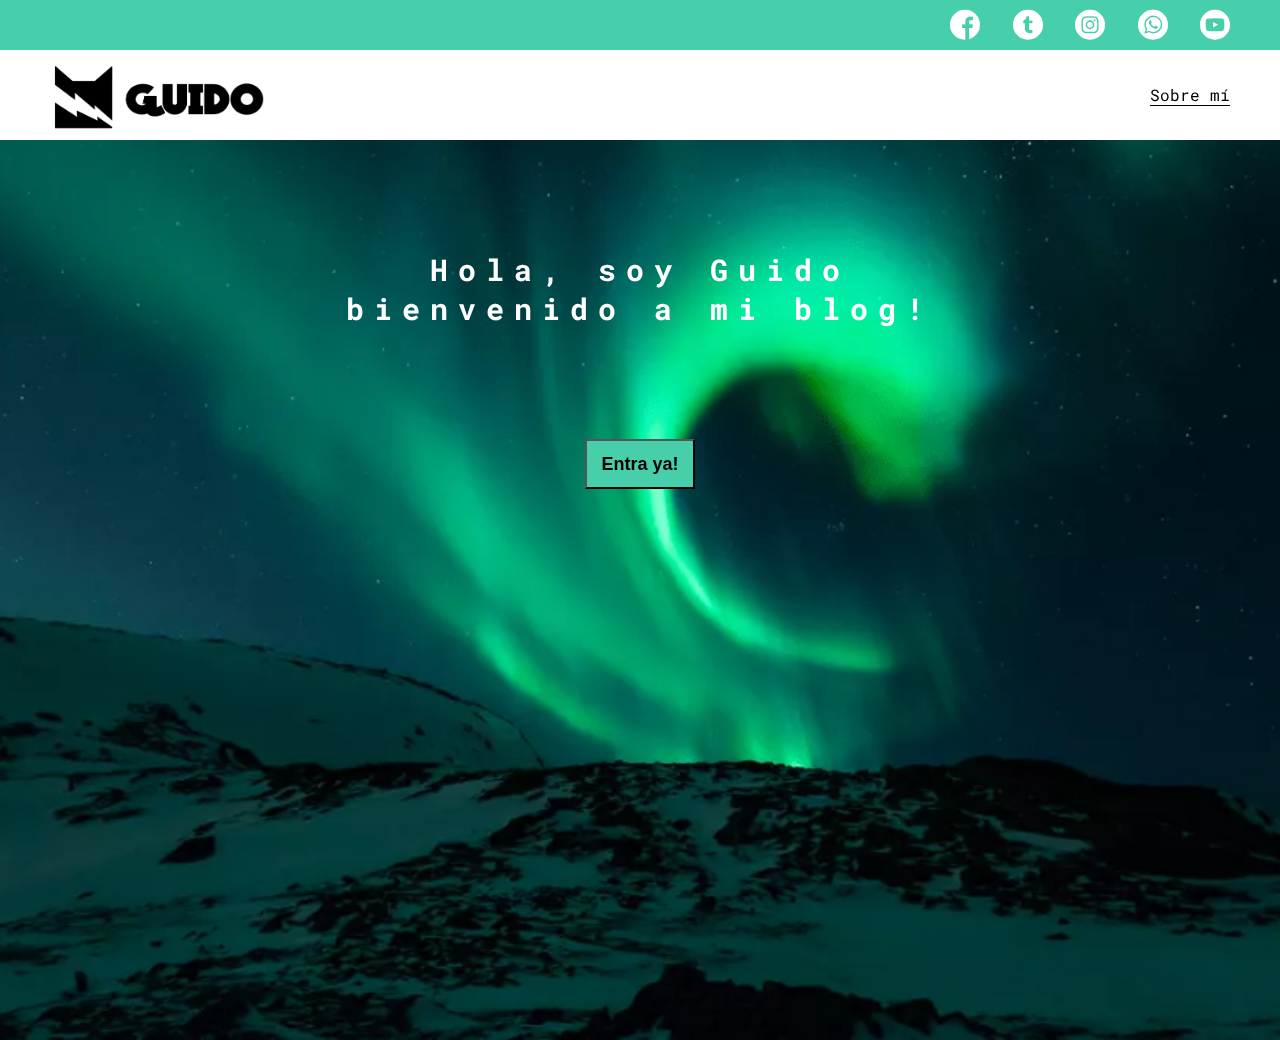
<file: index.html>
<!DOCTYPE html>
<html lang="es">
<head>
  <meta charset="UTF-8">
  <meta name="viewport" content="width=device-width, initial-scale=1.0">
  <title>Mi Blog</title>
  <link rel="stylesheet" href="css/main.css">
  <link rel="stylesheet" href="assets/font/flaticon.css">
  <link rel="stylesheet" href="css/media-queries.css">
</head>
<body class="home-body">
  <header>
    <section class="header-icons-container">
      <div class="icons">
        <a href="https://www.facebook.com/guido.choque1"><span class="flaticon-001-facebook"></span></a>
        <a href="https://twitter.com/GuidoChoque16"><span class="flaticon-002-twitter"></span></a>
        <a href="https://www.instagram.com/guido.choque1/"><span class="flaticon-011-instagram"></span></a>
        <a href="https://api.whatsapp.com/send?phone=51933866318&text=hola,%20¿qué%20tal%20estás?"><span class="flaticon-003-whatsapp"></span></a>
        <a href=""><span class="flaticon-008-youtube"></span></a>
      </div>
    </section>
    <nav>
      <section class="nav-logo-container">
        <a href="index.html">
          <img src="assets/img/Logo-negro.png" alt="Logo de mi blog">
        </a>
      </section>
      <section class="profile-link">
        <a href="perfil.html">Sobre mí</a>
      </section>
    </nav>
  </header>
<!--   <main>
    <section class="main-title">
      <h1>Conoce las novedades y<br>noticias del mundo Tech</h1>
    </section>
    <section class="main-button">
      <a href="/">Entra ya!</a>
    </section>
  </main> -->
  <main class="home-main">
    <section>
      <p class="home-main-text">Hola, soy Guido<br>bienvenido a mi blog!</p>
      <button class="home-main-button">
        <a href="blogs.html">Entra ya!</a>
      </button>
    </section>
  </main>
</body>
</html>
</file>
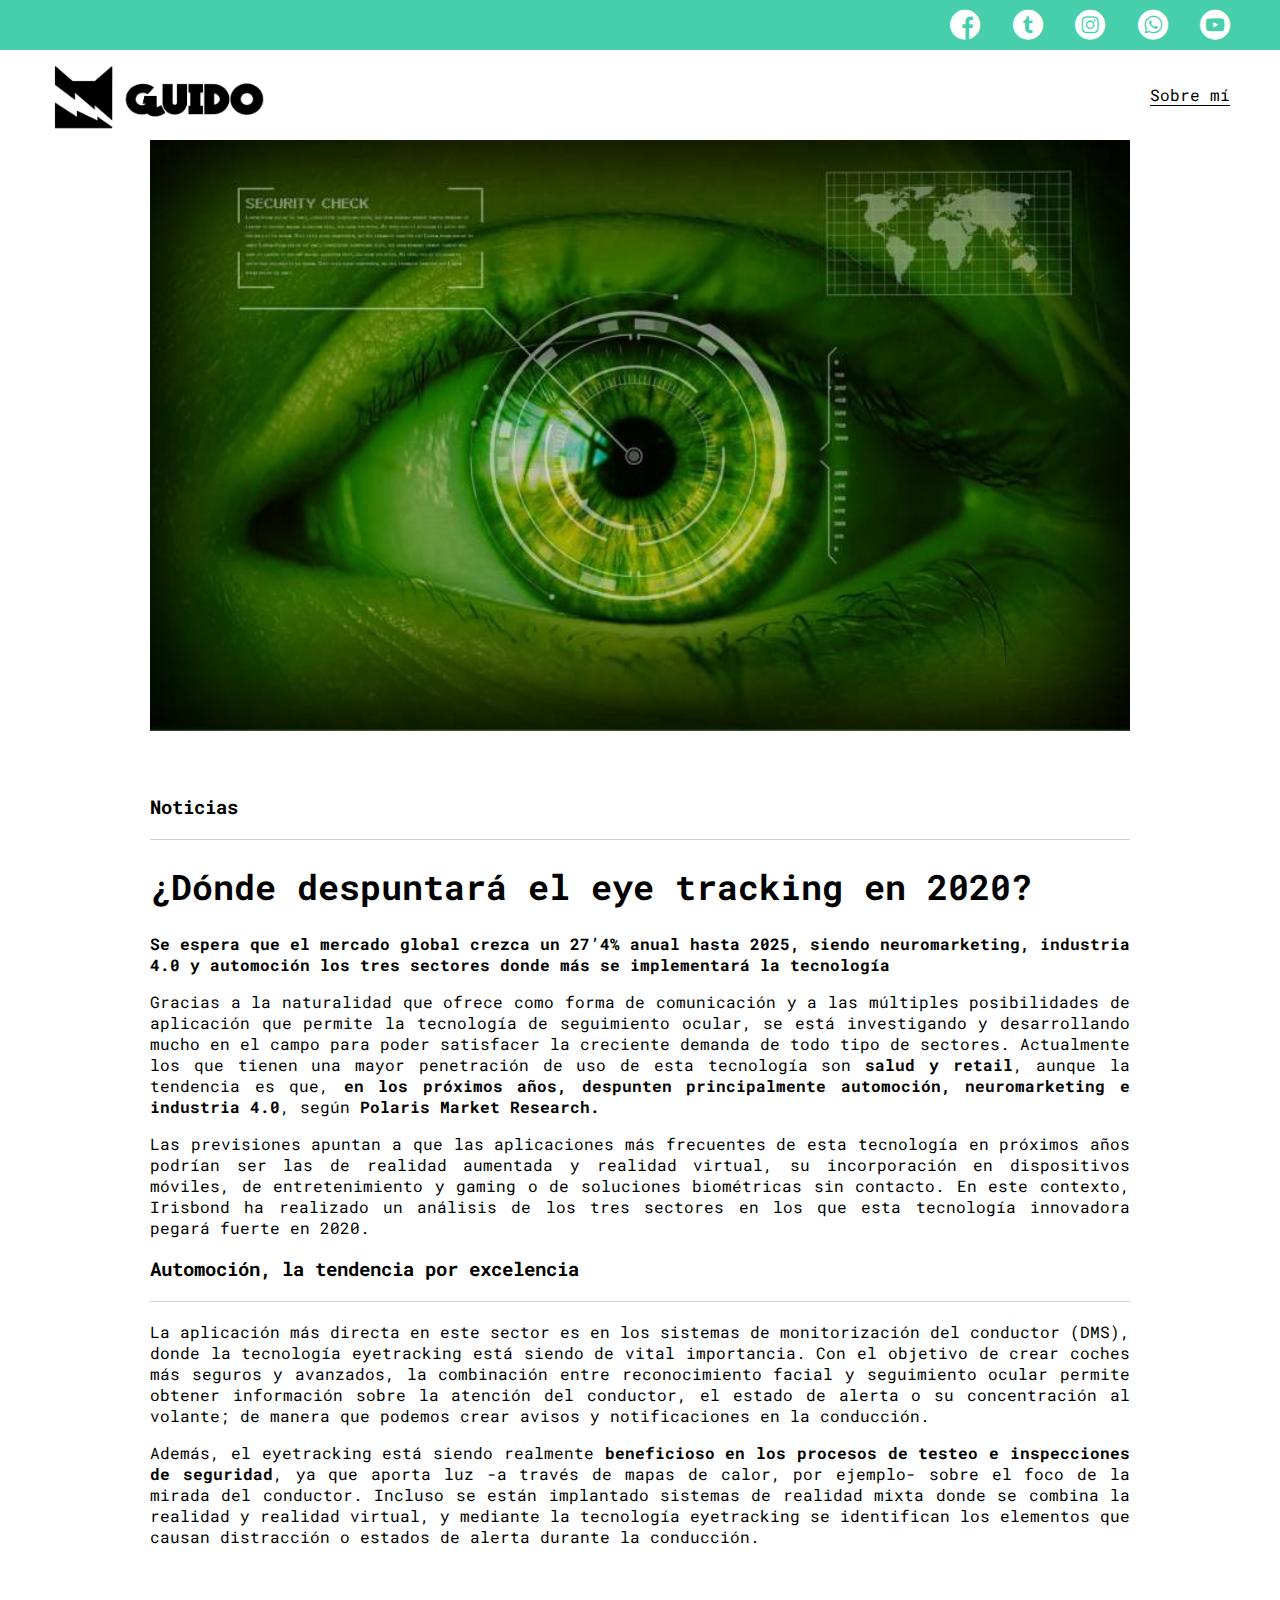
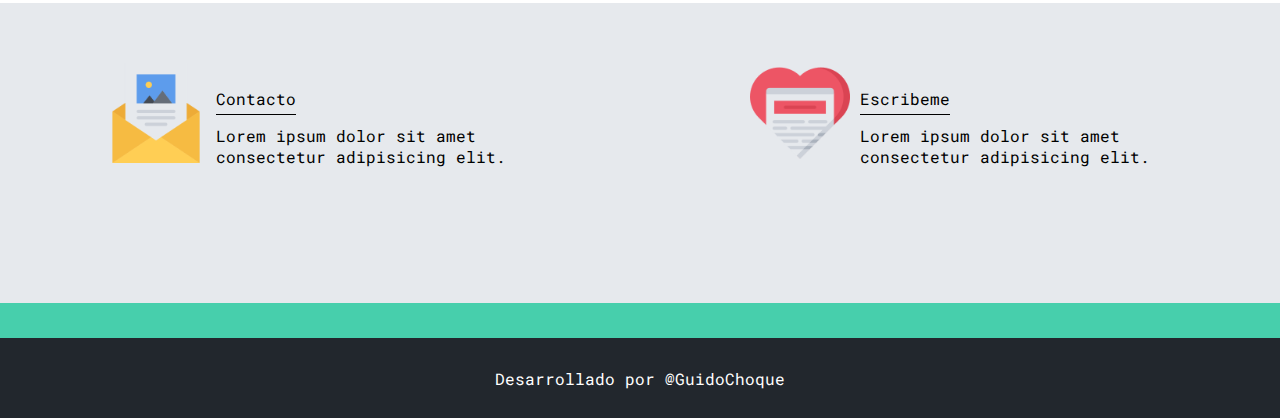
<file: blog.html>
<!DOCTYPE html>
<html lang="es">
<head>
  <meta charset="UTF-8">
  <meta name="viewport" content="width=device-width, initial-scale=1.0">
  <title>Mi Blog</title>
  <link rel="stylesheet" href="css/main.css">
  <link rel="stylesheet" href="assets/font/flaticon.css">
  <link rel="stylesheet" href="css/media-queries.css">
</head>
<body>
  <header>
    <section class="header-icons-container">
      <div class="icons">
        <a href="https://www.facebook.com/guido.choque1"><span class="flaticon-001-facebook"></span></a>
        <a href="https://twitter.com/GuidoChoque16"><span class="flaticon-002-twitter"></span></a>
        <a href="https://www.instagram.com/guido.choque1/"><span class="flaticon-011-instagram"></span></a>
        <a href="https://api.whatsapp.com/send?phone=51933866318&text=hola,%20¿qué%20tal%20estás?"><span class="flaticon-003-whatsapp"></span></a>
        <a href=""><span class="flaticon-008-youtube"></span></a>
      </div>
    </section>
    <nav>
      <section class="nav-logo-container">
        <a href="index.html">
          <img src="assets/img/Logo-negro.png" alt="Logo de mi blog">
        </a>
      </section>
      <section class="profile-link">
        <a href="perfil.html">Sobre mí</a>
      </section>
    </nav>
  </header>
  <main>
    <section class="grid-container blogpost-img-container">
      <img src="assets/img/main-new-img.png" alt="">
    </section>
    <section class="blogpost-main-container">
      <div class="grid-container">
        <h3>Noticias</h3>
        <article>
          <h1>¿Dónde despuntará el eye tracking en 2020?</h1>
          <p><strong>Se espera que el mercado global crezca un 27’4% anual hasta 2025, siendo neuromarketing, industria 4.0 y automoción los tres sectores donde más se implementará la tecnología</strong></p>
          <p>Gracias a la naturalidad que ofrece como forma de comunicación y a las múltiples posibilidades de aplicación que permite la tecnología de seguimiento ocular, se está investigando y desarrollando mucho en el campo para poder satisfacer la creciente demanda de todo tipo de sectores. Actualmente los que tienen una mayor penetración de uso de esta tecnología son <strong>salud y retail</strong>, aunque la tendencia es que, <strong>en los próximos años, despunten principalmente automoción, neuromarketing e industria 4.0</strong>, según <strong>Polaris Market Research.</strong></p>
          <p>Las previsiones apuntan a que las aplicaciones más frecuentes de esta tecnología en próximos años podrían ser las de realidad aumentada y realidad virtual, su incorporación en dispositivos móviles, de entretenimiento y gaming o de soluciones biométricas sin contacto. En este contexto, Irisbond ha realizado un análisis de los tres sectores en los que esta tecnología innovadora pegará fuerte en 2020.</p>
          <h3>Automoción, la tendencia por excelencia</h3>
          <p>La aplicación más directa en este sector es en los sistemas de monitorización del conductor (DMS), donde la tecnología eyetracking está siendo de vital importancia. Con el objetivo de crear coches más seguros y avanzados, la combinación entre reconocimiento facial y seguimiento ocular permite obtener información sobre la atención del conductor, el estado de alerta o su concentración al volante; de manera que podemos crear avisos y notificaciones en la conducción.</p>
          <p>Además, el eyetracking está siendo realmente <strong>beneficioso en los procesos de testeo e inspecciones de seguridad</strong>, ya que aporta luz -a través de mapas de calor, por ejemplo- sobre el foco de la mirada del conductor. Incluso se están implantado sistemas de realidad mixta donde se combina la realidad y realidad virtual, y mediante la tecnología eyetracking se identifican los elementos que causan distracción o estados de alerta durante la conducción.</p>
        </article>
      </div>
    </section>
<!--     <section class="contact-main-container">
        <div>
          <img src="assets/icon/013-newsletter.png" alt="">
          <div class="contact-left">
            <a href="">Contacto</a>
            <p>Lorem ipsum dolor sit amet consectetur adipisicing elit.</p>
          </div>
        </div>
        <div>
          <img src="assets/icon/006-like.png" alt="">
          <div class="contact-right">
            <a href="">Escribeme</a>
            <p>Lorem ipsum dolor sit amet consectetur adipisicing elit.</p>
          </div>
        </div>
    </section> -->
    <section class="contact-main-container">
      <div>
        <img src="assets/icon/013-newsletter.png" alt="">
        <div class="contact-left">
          <a href="">Contacto</a>
          <p>Lorem ipsum dolor sit amet consectetur adipisicing elit.</p>
        </div>
      </div>
      <div>
        <img src="assets/icon/006-like.png" alt="">
        <div class="contact-right">
          <a href="">Escribeme</a>
          <p>Lorem ipsum dolor sit amet consectetur adipisicing elit.</p>
        </div>
      </div>
    </section>
  </main>
  <footer>
    <p>Desarrollado por @GuidoChoque</p>
  </footer>
</body>
</html>
</file>
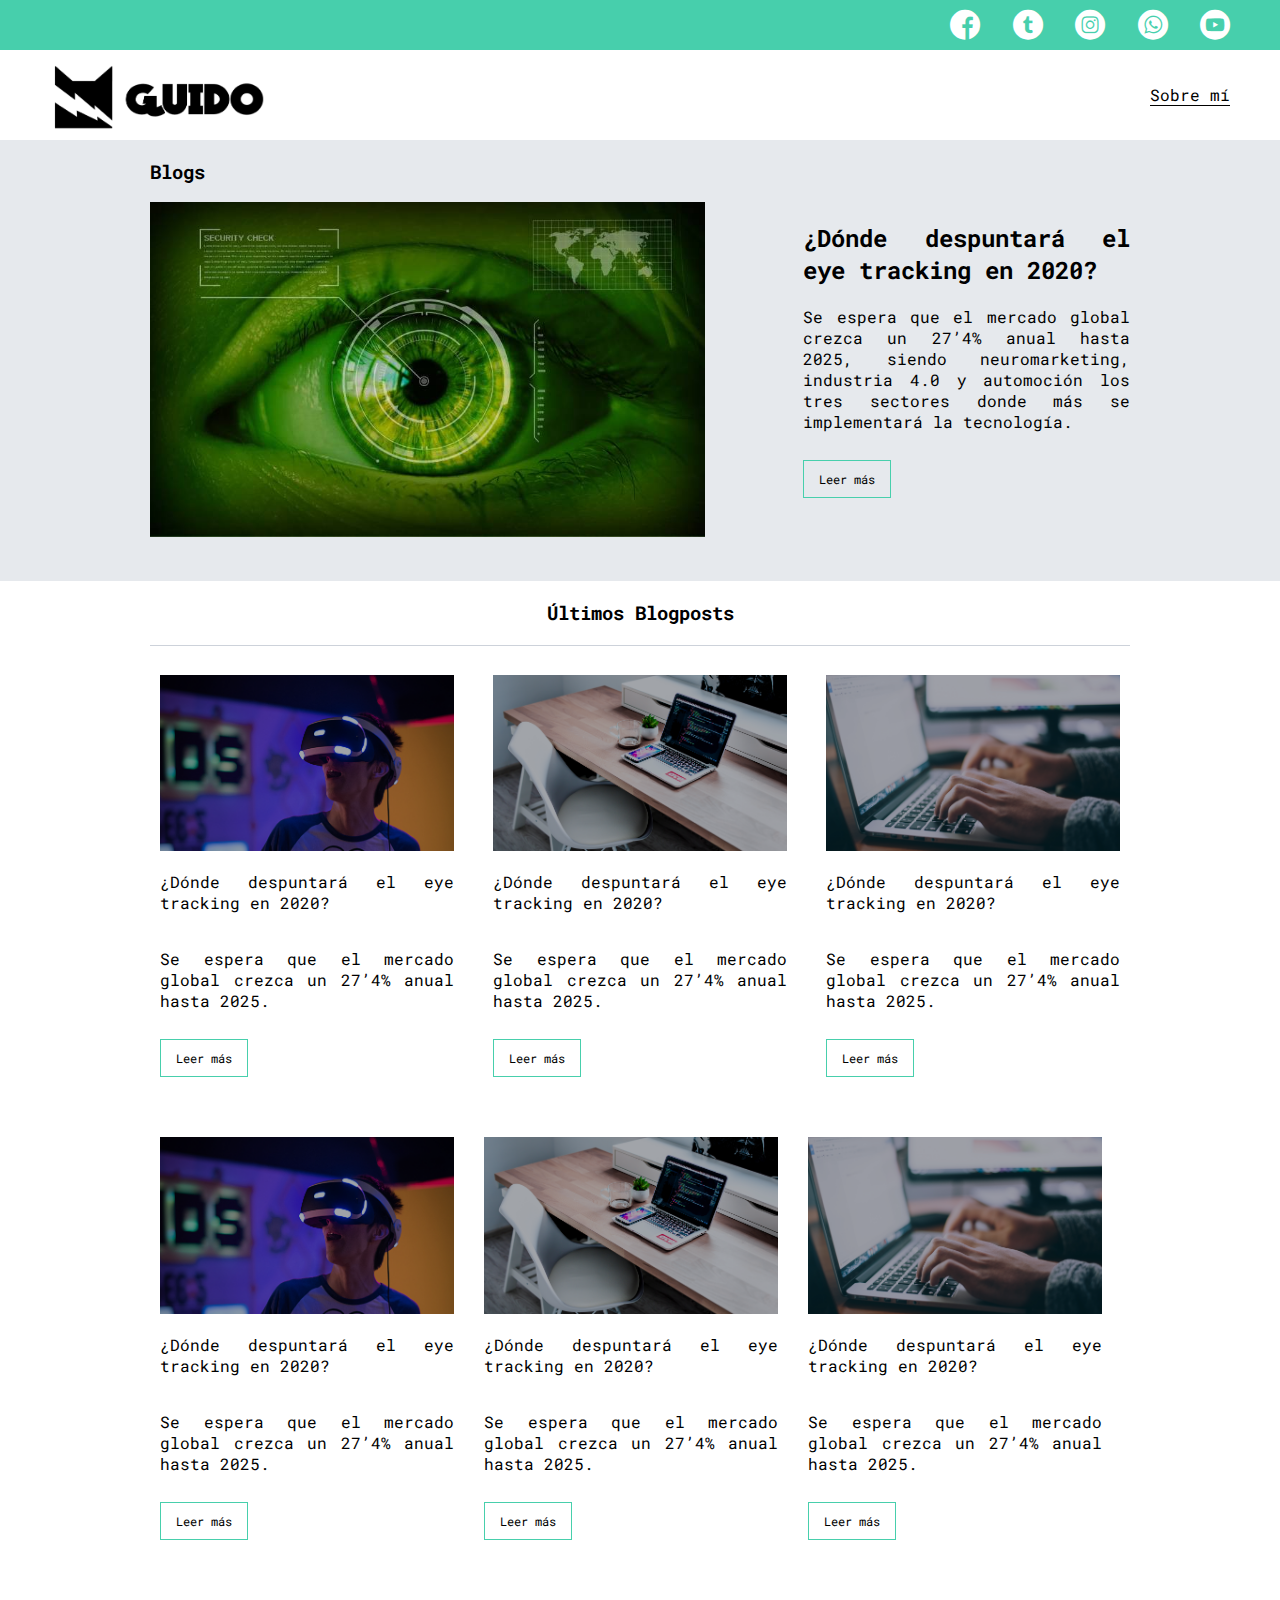
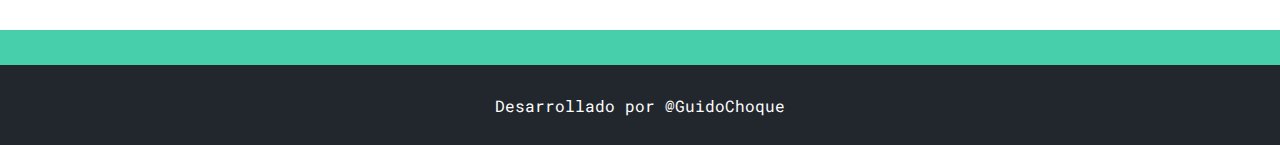
<file: blogs.html>
<!DOCTYPE html>
<html lang="es">
<head>
  <meta charset="UTF-8">
  <meta name="viewport" content="width=device-width, initial-scale=1.0">
  <title>Mi Blog</title>
  <link rel="stylesheet" href="css/main.css">
  <link rel="stylesheet" href="assets/font/flaticon.css">
  <link rel="stylesheet" href="css/media-queries.css">
</head>
<body>
  <header>
    <section class="header-icons-container">
      <div class="icons">
        <a href="https://www.facebook.com/guido.choque1"><span class="flaticon-001-facebook"></span></a>
        <a href="https://twitter.com/GuidoChoque16"><span class="flaticon-002-twitter"></span></a>
        <a href="https://www.instagram.com/guido.choque1/"><span class="flaticon-011-instagram"></span></a>
        <a href="https://api.whatsapp.com/send?phone=51933866318&text=hola,%20¿qué%20tal%20estás?"><span class="flaticon-003-whatsapp"></span></a>
        <a href=""><span class="flaticon-008-youtube"></span></a>
      </div>
    </section>
    <nav>
      <section class="nav-logo-container">
        <a href="index.html">
          <img src="assets/img/Logo-negro.png" alt="Logo de mi blog">
        </a>
      </section>
      <section class="profile-link">
        <a href="perfil.html">Sobre mí</a>
      </section>
    </nav>
  </header>
  <main class="blogs-main">
    <section class="blogs-news-container">
      <div class="grid-container blogs-main-new">
        <h3>Blogs</h3>
        <div class="blogs-news-img-container">
          <img src="assets/img/main-new-img.png" alt="">
        </div>
        <div class="blogs-news-info-container">
          <h2>¿Dónde despuntará el eye tracking en 2020?</h2>
          <p>Se espera que el mercado global crezca un 27’4% anual hasta 2025, siendo neuromarketing, industria 4.0 y automoción los tres sectores donde más se implementará la tecnología.</p>
          <a href="blog.html" class="blogs-button">Leer más</a>
        </div>
      </div>
    </section>
    <section class="blogs-posts-container">
      <div class="grid-container">
        <h3>Últimos Blogposts</h3>
        <article class="post-container">
          <img src="assets/img/post-1.png" alt="">
          <p>¿Dónde despuntará el eye tracking en 2020?</p>
          <p>Se espera que el mercado global crezca un 27’4% anual hasta 2025.</p>
          <a href="blog.html" class="blogs-button">Leer más</a>
        </article>
        <article class="post-container">
          <img src="assets/img/post-2.png" alt="">
          <p>¿Dónde despuntará el eye tracking en 2020?</p>
          <p>Se espera que el mercado global crezca un 27’4% anual hasta 2025.</p>
          <a href="blog.html" class="blogs-button">Leer más</a>
        </article>
        <article class="post-container">
          <img src="assets/img/post-3.png" alt="">
          <p>¿Dónde despuntará el eye tracking en 2020?</p>
          <p>Se espera que el mercado global crezca un 27’4% anual hasta 2025.</p>
          <a href="blog.html" class="blogs-button">Leer más</a>
        </article>
        <article class="post-container">
          <img src="assets/img/post-1.png" alt="">
          <p>¿Dónde despuntará el eye tracking en 2020?</p>
          <p>Se espera que el mercado global crezca un 27’4% anual hasta 2025.</p>
          <a href="blog.html" class="blogs-button">Leer más</a>
        </article>
        <article class="post-container">
          <img src="assets/img/post-2.png" alt="">
          <p>¿Dónde despuntará el eye tracking en 2020?</p>
          <p>Se espera que el mercado global crezca un 27’4% anual hasta 2025.</p>
          <a href="blog.html" class="blogs-button">Leer más</a>
        </article>
        <article class="post-container">
          <img src="assets/img/post-3.png" alt="">
          <p>¿Dónde despuntará el eye tracking en 2020?</p>
          <p>Se espera que el mercado global crezca un 27’4% anual hasta 2025.</p>
          <a href="blog.html" class="blogs-button">Leer más</a>
        </article>
      </div>
    </section>
  </main>
  <footer>
    <p>Desarrollado por @GuidoChoque</p>
  </footer>
</body>
</html>
</file>
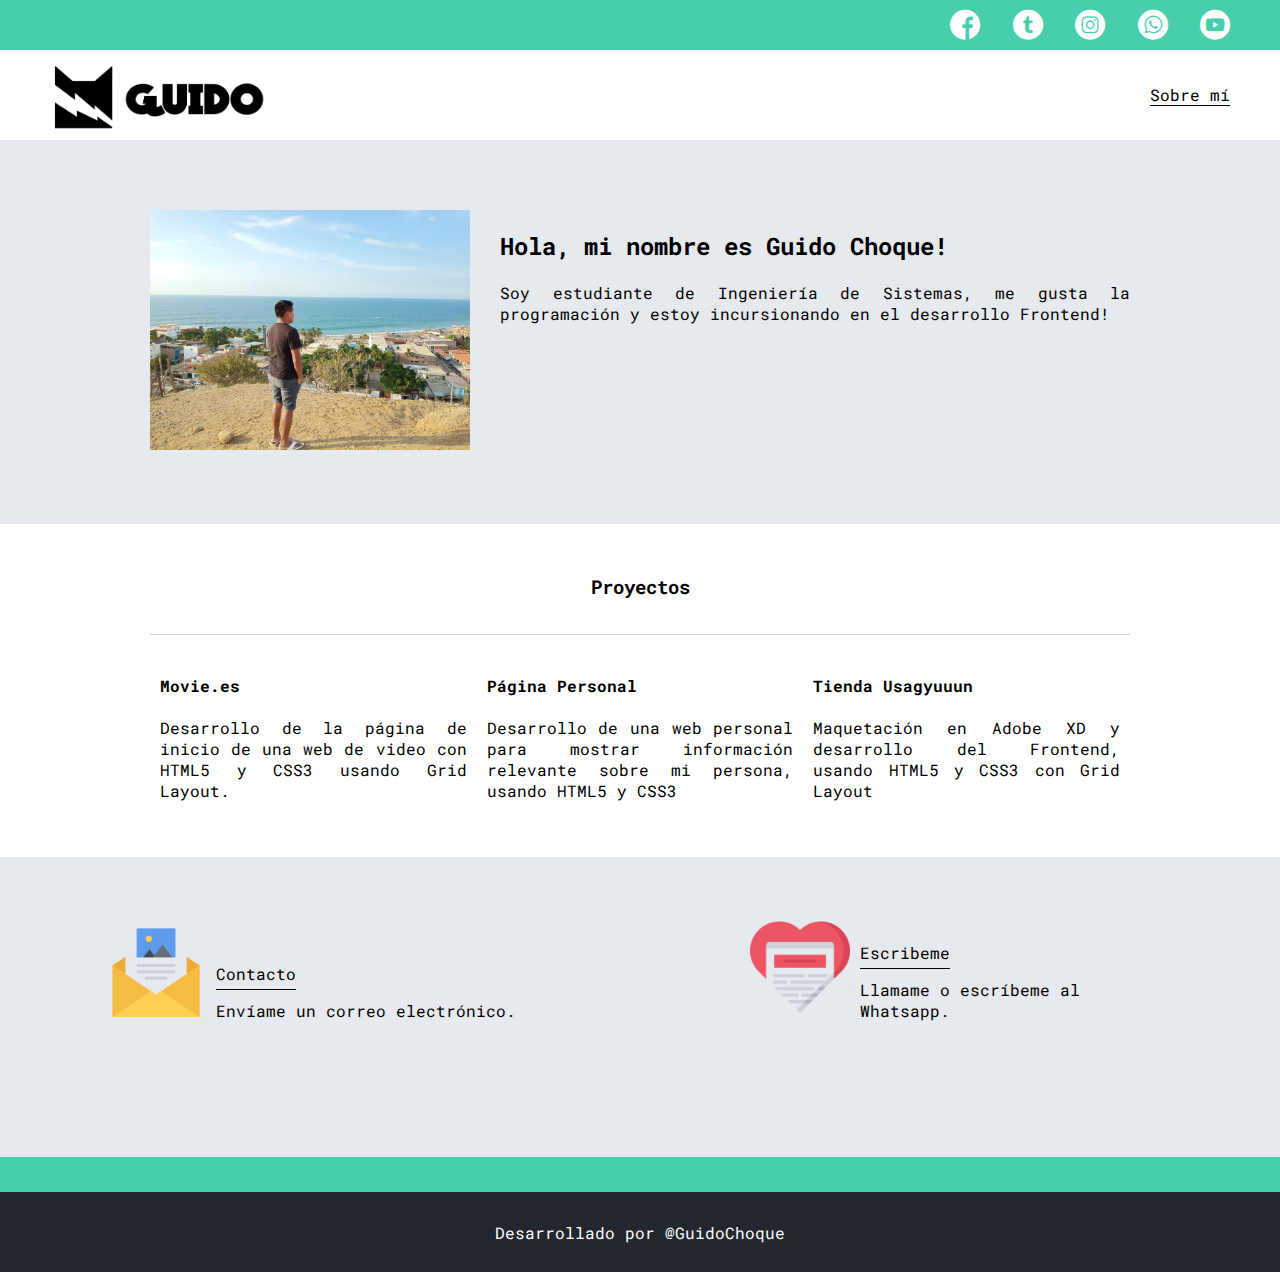
<file: perfil.html>
<!DOCTYPE html>
<html lang="es">
<head>
  <meta charset="UTF-8">
  <meta name="viewport" content="width=device-width, initial-scale=1.0">
  <title>Mi Blog</title>
  <link rel="stylesheet" href="css/main.css">
  <link rel="stylesheet" href="assets/font/flaticon.css">
  <link rel="stylesheet" href="css/media-queries.css">
</head>
<body>
  <header>
    <section class="header-icons-container">
      <div class="icons">
        <a href="https://www.facebook.com/guido.choque1"><span class="flaticon-001-facebook"></span></a>
        <a href="https://twitter.com/GuidoChoque16"><span class="flaticon-002-twitter"></span></a>
        <a href="https://www.instagram.com/guido.choque1/"><span class="flaticon-011-instagram"></span></a>
        <a href="https://api.whatsapp.com/send?phone=51933866318&text=hola,%20¿qué%20tal%20estás?"><span class="flaticon-003-whatsapp"></span></a>
        <a href=""><span class="flaticon-008-youtube"></span></a>
      </div>
    </section>
    <nav>
      <section class="nav-logo-container">
        <a href="index.html">
          <img src="assets/img/Logo-negro.png" alt="Logo de mi blog">
        </a>
      </section>
      <section class="profile-link">
        <a href="perfil.html">Sobre mí</a>
      </section>
    </nav>
  </header>
  <main>
    <section class="profile-main-container">
      <div class="grid-container profile-container">
        <div>
          <img src="assets/img/profile-pic.jpg" alt="">
        </div>
        <div>
          <h2>Hola, mi nombre es Guido Choque!</h2>
          <p>Soy estudiante de Ingeniería de Sistemas, me gusta la programación y estoy incursionando en el desarrollo Frontend!</p>
        </div>
      </div>
    </section>
    <section class="profile-main-projects">
      <div class="grid-container">
        <h3>Proyectos</h3>
        <div class="projects-main-container">
          <article class="project-container">
            <h4>Movie.es</h4>
            <p>Desarrollo de la página de inicio de una web de video con HTML5 y CSS3 usando Grid Layout.</p>
          </article>
          <article class="project-container">
            <h4>Página Personal</h4>
            <p>Desarrollo de una web personal para mostrar información relevante sobre mi persona, usando HTML5 y CSS3</p>
          </article>
          <article class="project-container">
            <h4>Tienda Usagyuuun</h4>
            <p>Maquetación en Adobe XD y desarrollo del Frontend, usando HTML5 y CSS3 con Grid Layout</p>
          </article>
        </div>
      </div>
    </section>
    <section class="contact-main-container">
      <div>
        <img src="assets/icon/013-newsletter.png" alt="">
        <div class="contact-left">
          <a href="mailto:guido.gonext@gmail.com">Contacto</a>
          <p>Envíame un correo electrónico.</p>
        </div>
      </div>
      <div>
        <img src="assets/icon/006-like.png" alt="">
        <div class="contact-right">
          <a href="https://api.whatsapp.com/send?phone=51933866318&text=hola,%20¿qué%20tal%20estás?">Escribeme</a>
          <p>Llamame o escríbeme al Whatsapp.</p>
        </div>
      </div>
    </section>
  </main>
  <footer>
    <p>Desarrollado por @GuidoChoque</p>
  </footer>
</body>
</html>
</file>
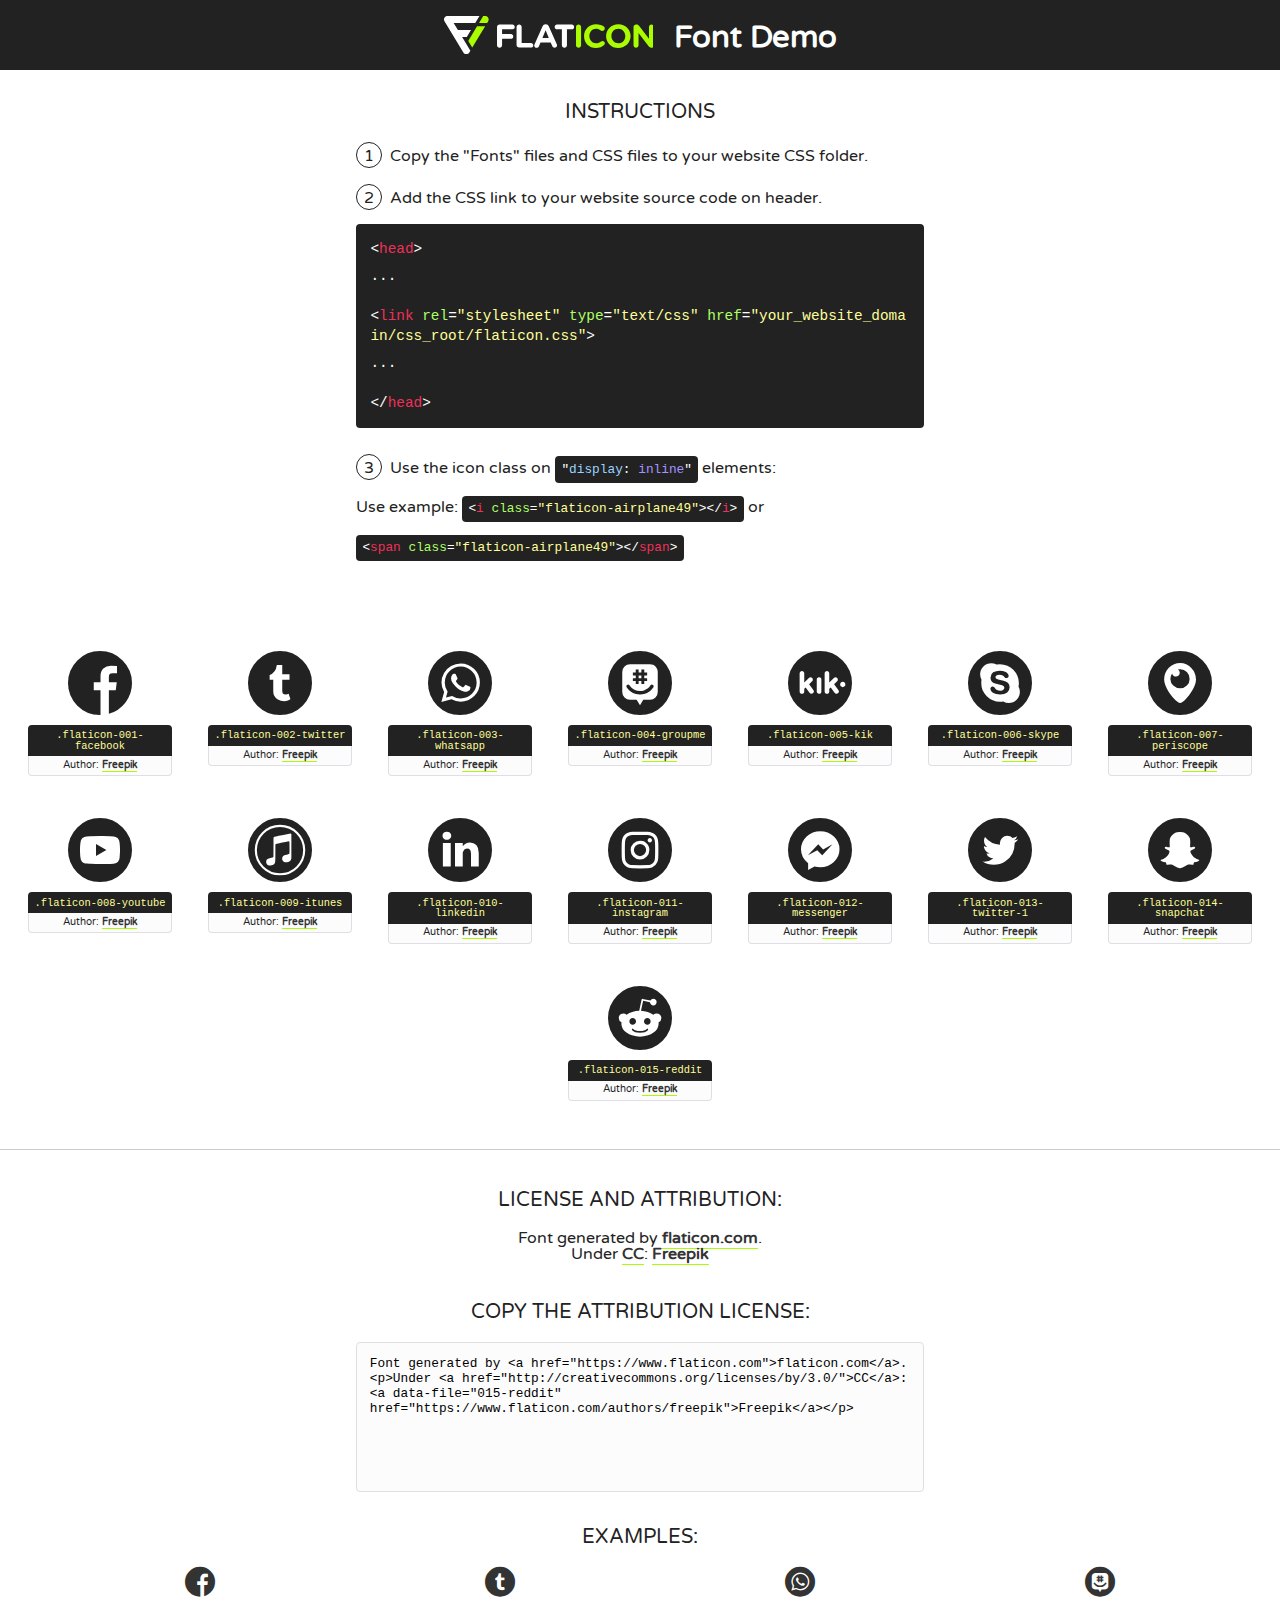
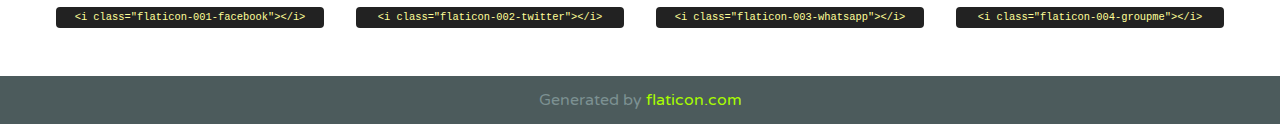
<file: assets/font/flaticon.html>
<!DOCTYPE html>
<!--
  Flaticon icon font: Flaticon
  Creation date: 20/12/2018 09:27
-->
<html>
<!DOCTYPE html>
<html>

<head>
    <title>Flaticon WebFont</title>
    <link href="http://fonts.googleapis.com/css?family=Varela+Round" rel="stylesheet" type="text/css" />
    <link rel="stylesheet" type="text/css" href="flaticon.css">
    <meta charset="UTF-8">
    <style>
    html, body, div, span, applet, object, iframe,
    h1, h2, h3, h4, h5, h6, p, blockquote, pre,
    a, abbr, acronym, address, big, cite, code,
    del, dfn, em, img, ins, kbd, q, s, samp,
    small, strike, strong, sub, sup, tt, var,
    b, u, i, center,
    dl, dt, dd, ol, ul, li,
    fieldset, form, label, legend,
    table, caption, tbody, tfoot, thead, tr, th, td,
    article, aside, canvas, details, embed, 
    figure, figcaption, footer, header, hgroup, 
    menu, nav, output, ruby, section, summary,
    time, mark, audio, video {
        margin: 0;
        padding: 0;
        border: 0;
        font-size: 100%;
        font: inherit;
        vertical-align: baseline;
    }
    /* HTML5 display-role reset for older browsers */
    article, aside, details, figcaption, figure, 
    footer, header, hgroup, menu, nav, section {
        display: block;
    }
    body {
        line-height: 1;
    }
    ol, ul {
        list-style: none;
    }
    blockquote, q {
        quotes: none;
    }
    blockquote:before, blockquote:after,
    q:before, q:after {
        content: '';
        content: none;
    }
    table {
        border-collapse: collapse;
        border-spacing: 0;
    }
    body {
        font-family: 'Varela Round', Helvetica, Arial, sans-serif;
        font-size: 16px;
        color: #222;
    }
    a {
        color: #333;
        border-bottom: 1px solid #a9fd00;
        font-weight: bold;
        text-decoration: none;
    }
    * {
        -moz-box-sizing: border-box;
        -webkit-box-sizing: border-box;
        box-sizing: border-box;
        margin: 0;
        padding: 0;
    }
    [class^="flaticon-"]:before, [class*=" flaticon-"]:before, [class^="flaticon-"]:after, [class*=" flaticon-"]:after {
        font-family: Flaticon;
        font-size: 30px;
        font-style: normal;
        margin-left: 20px;
        color: #333;
    }
    .wrapper {
        max-width: 600px;
        margin: auto;
        padding: 0 1em;
    }
    .title {
        font-size: 1.25em;
        text-align: center;
        margin-bottom: 1em;
        text-transform: uppercase;
    }
    header {
        text-align: center;
        background-color: #222;
        color: #fff;
        padding: 1em;
    }
    header .logo {
        width: 210px;
        height: 38px;
        display: inline-block;
        vertical-align: middle;
        margin-right: 1em;
        border: none;
    }
    header strong {
        font-size: 1.95em;
        font-weight: bold;
        vertical-align: middle;
        margin-top: 5px;
        display: inline-block;
    }
    .demo {
        margin: 2em auto;
        line-height: 1.25em;
    }
    .demo ul li {
        margin-bottom: 1em;
    }
    .demo ul li .num {
        color: #222;
        border-radius: 20px;
        display: inline-block;
        width: 26px;
        padding: 3px;
        height: 26px;
        text-align: center;
        margin-right: 0.5em;
        border: 1px solid #222;
    }
    .demo ul li code {
        background-color: #222;
        border-radius: 4px;
        padding: 0.25em 0.5em;
        display: inline-block;
        color: #fff;
        font-family: Consolas,Monaco,Lucida Console,Liberation Mono,DejaVu Sans Mono,Bitstream Vera Sans Mono,Courier New, monospace;
        font-weight: lighter;
        margin-top: 1em;
        font-size: 0.8em;
        word-break: break-all;
    }
    .demo ul li code.big {
        padding: 1em;
        font-size: 0.9em;
    }
    .demo ul li code .red {
        color: #EF3159;
    }
    .demo ul li code .green {
        color: #ACFF65;
    }
    .demo ul li code .yellow {
        color: #FFFF99;
    }
    .demo ul li code .blue {
        color: #99D3FF;
    }
    .demo ul li code .purple {
        color: #A295FF;
    }
    .demo ul li code .dots {
        margin-top: 0.5em;
        display: block;
    }
    #glyphs {
        border-bottom: 1px solid #ccc;
        padding: 2em 0;
        text-align: center;
    }
    .glyph {
        display: inline-block;
        width: 9em;
        margin: 1em;
        text-align: center;
        vertical-align: top;
        background: #FFF;
    }
    .glyph .glyph-icon {
        padding: 10px;
        display: block;
        font-family:"Flaticon";
        font-size: 64px;
        line-height: 1;
    }
    .glyph .glyph-icon:before {
        font-size: 64px;
        color: #222;
        margin-left: 0;
    }
    .class-name {
        font-size: 0.65em;
        background-color: #222;
        color: #fff;
        border-radius: 4px 4px 0 0;
        padding: 0.5em;
        color: #FFFF99;
        font-family: Consolas,Monaco,Lucida Console,Liberation Mono,DejaVu Sans Mono,Bitstream Vera Sans Mono,Courier New, monospace;
    }
    .author-name {
        font-size: 0.6em;
        background-color: #fcfcfd;
        border: 1px solid #DEDEE4;
        border-top: 0;
        border-radius: 0 0 4px 4px;
        padding: 0.5em;
    }
    .class-name:last-child {
        font-size: 10px;
        color:#888;
    }
    .class-name:last-child a {
        font-size: 10px;
        color:#555;
    }
    .class-name:last-child a:hover {
        color:#a9fd00;
    }
    .glyph > input {
        display: block;
        width: 100px;
        margin: 5px auto;
        text-align: center;
        font-size: 12px;
        cursor: text;
    }
    .glyph > input.icon-input {
        font-family:"Flaticon";
        font-size: 16px;
        margin-bottom: 10px;
    }
    .attribution .title {
        margin-top: 2em;
    }
    .attribution textarea {
        background-color: #fcfcfd;
        padding: 1em;
        border: none;
        box-shadow: none;
        border: 1px solid #DEDEE4;
        border-radius: 4px;
        resize: none;
        width: 100%;
        height: 150px;
        font-size: 0.8em;
        font-family: Consolas,Monaco,Lucida Console,Liberation Mono,DejaVu Sans Mono,Bitstream Vera Sans Mono,Courier New, monospace;
        -webkit-appearance: none;
    }
    .iconsuse {
        margin: 2em auto;
        text-align: center;
        max-width: 1200px;
    }
    .iconsuse:after {
        content: '';
        display: table;
        clear: both;
    }
    .iconsuse .image {
        float: left;
        width: 25%;
        padding: 0 1em;
    }
    .iconsuse .image p {
        margin-bottom: 1em;
    }
    .iconsuse .image span {
        display: block;
        font-size: 0.65em;
        background-color: #222;
        color: #fff;
        border-radius: 4px;
        padding: 0.5em;
        color: #FFFF99;
        margin-top: 1em;
        font-family: Consolas,Monaco,Lucida Console,Liberation Mono,DejaVu Sans Mono,Bitstream Vera Sans Mono,Courier New, monospace;
    }
    #footer {
        text-align: center;
        background-color: #4C5B5C;
        color: #7c9192;
        padding: 1em;
    }
    #footer a {
        border: none;
        color: #a9fd00;
        font-weight: normal;
    }
    @media (max-width: 960px) {
        .iconsuse .image {
            width: 50%;
        }
    }
    @media (max-width: 560px) {
        .iconsuse .image {
            width: 100%;
        }
    }
    </style>
</head>

<body class="characters-off">

    <header>
        <a href="https://www.flaticon.com" target="_blank" class="logo">
            <svg version="1.1" xmlns="http://www.w3.org/2000/svg" xmlns:xlink="http://www.w3.org/1999/xlink" xmlns:a="http://ns.adobe.com/AdobeSVGViewerExtensions/3.0/" viewBox="0 0 560.875 102.036" enable-background="new 0 0 560.875 102.036" xml:space="preserve">
                <defs>
                </defs>
                <g>
                    <g class="letters">
                        <path fill="#ffffff" d="M141.596,29.675c0-3.777,2.985-6.767,6.764-6.767h34.438c3.426,0,6.15,2.728,6.15,6.15
                        c0,3.43-2.724,6.149-6.15,6.149h-27.674v13.091h23.719c3.429,0,6.151,2.724,6.151,6.15c0,3.43-2.723,6.149-6.151,6.149h-23.719
                        v17.574c0,3.773-2.986,6.761-6.764,6.761c-3.779,0-6.764-2.989-6.764-6.761V29.675z"></path>
                        <path fill="#ffffff" d="M193.844,29.149c0-3.781,2.985-6.767,6.764-6.767c3.776,0,6.763,2.985,6.763,6.767v42.957h25.039
                        c3.426,0,6.149,2.726,6.149,6.153c0,3.425-2.723,6.15-6.149,6.15h-31.802c-3.779,0-6.764-2.986-6.764-6.768V29.149z"></path>
                        <path fill="#ffffff" d="M241.891,75.71l21.438-48.407c1.492-3.341,4.215-5.357,7.906-5.357h0.792
                        c3.686,0,6.323,2.017,7.815,5.357l21.439,48.407c0.436,0.967,0.701,1.845,0.701,2.723c0,3.602-2.809,6.501-6.414,6.501
                        c-3.161,0-5.269-1.845-6.499-4.655l-4.132-9.661h-27.059l-4.301,10.102c-1.144,2.631-3.426,4.214-6.237,4.214
                        c-3.517,0-6.24-2.81-6.24-6.325C241.1,77.64,241.451,76.677,241.891,75.71z M279.932,58.666l-8.521-20.297l-8.526,20.297H279.932
                        z"></path>
                        <path fill="#ffffff" d="M314.864,35.387H301.86c-3.429,0-6.239-2.813-6.239-6.238c0-3.429,2.811-6.24,6.239-6.24h39.533
                        c3.426,0,6.237,2.811,6.237,6.24c0,3.425-2.811,6.238-6.237,6.238h-13.001v42.785c0,3.773-2.99,6.761-6.764,6.761
                        c-3.779,0-6.764-2.989-6.764-6.761V35.387z"></path>
                        <path fill="#A9FD00" d="M352.615,29.149c0-3.781,2.985-6.767,6.767-6.767c3.774,0,6.761,2.985,6.761,6.767v49.024
                        c0,3.773-2.987,6.761-6.761,6.761c-3.781,0-6.767-2.989-6.767-6.761V29.149z"></path>
                        <path fill="#A9FD00" d="M374.132,53.836v-0.179c0-17.481,13.178-31.801,32.065-31.801c9.22,0,15.459,2.458,20.557,6.238
                        c1.402,1.054,2.637,2.985,2.637,5.357c0,3.692-2.985,6.59-6.681,6.59c-1.845,0-3.071-0.702-4.044-1.319
                        c-3.776-2.813-7.729-4.393-12.562-4.393c-10.364,0-17.831,8.611-17.831,19.154v0.173c0,10.542,7.291,19.329,17.831,19.329
                        c5.715,0,9.492-1.756,13.359-4.834c1.049-0.874,2.458-1.491,4.039-1.491c3.429,0,6.325,2.813,6.325,6.236
                        c0,2.106-1.056,3.78-2.282,4.834c-5.539,4.834-12.036,7.733-21.878,7.733C387.572,85.464,374.132,71.493,374.132,53.836z"></path>
                        <path fill="#A9FD00" d="M433.009,53.836v-0.179c0-17.481,13.79-31.801,32.766-31.801c18.981,0,32.592,14.143,32.592,31.628v0.173
                        c0,17.483-13.785,31.807-32.769,31.807C446.625,85.464,433.009,71.32,433.009,53.836z M484.224,53.836v-0.179
                        c0-10.539-7.725-19.326-18.626-19.326c-10.893,0-18.449,8.611-18.449,19.154v0.173c0,10.542,7.73,19.329,18.626,19.329
                        C476.676,72.986,484.224,64.378,484.224,53.836z"></path>
                        <path fill="#A9FD00" d="M506.233,29.321c0-3.774,2.99-6.763,6.767-6.763h1.401c3.252,0,5.183,1.583,7.029,3.953l26.093,34.265
                        V29.059c0-3.692,2.99-6.677,6.681-6.677c3.683,0,6.671,2.985,6.671,6.677v48.934c0,3.78-2.987,6.765-6.764,6.765h-0.436
                        c-3.257,0-5.188-1.581-7.034-3.953l-27.056-35.492v32.944c0,3.687-2.985,6.676-6.678,6.676c-3.683,0-6.673-2.989-6.673-6.676
                        V29.321z"></path>
                    </g>
                    <g class="insignia">
                        <path fill="#ffffff" d="M48.372,56.137h12.517l11.156-18.537H37.186L25.688,18.539h57.825L94.668,0H9.271
                        C5.925,0,2.842,1.801,1.198,4.716c-1.644,2.907-1.593,6.482,0.134,9.343l50.38,83.501c1.678,2.781,4.689,4.476,7.938,4.476
                        c3.246,0,6.257-1.695,7.935-4.476l2.898-4.804L48.372,56.137z"></path>
                        <g class="i">
                            <path fill="#A9FD00" d="M93.575,18.539h0.031v0.004l21.652,0.004l2.705-4.488c1.727-2.861,1.778-6.436,0.133-9.343
                            C116.454,1.801,113.371,0,110.026,0h-5.294L93.575,18.539z"></path>
                            <polygon fill="#A9FD00" points="88.291,27.356 64.725,66.486 75.519,84.404 109.942,27.356"></polygon>
                        </g>
                    </g>
                </g>
            </svg>
        </a>
        <strong>Font Demo</strong>
    </header>


    <section class="demo wrapper">

        <p class="title">Instructions</p>

        <ul>
            <li>
                <span class="num">1</span>Copy the "Fonts" files and CSS files to your website CSS folder.
            </li>
            <li>
                <span class="num">2</span>Add the CSS link to your website source code on header.
                <code class="big">
                    &lt;<span class="red">head</span>&gt;
                    <br/><span class="dots">...</span>
                    <br/>&lt;<span class="red">link</span> <span class="green">rel</span>=<span class="yellow">"stylesheet"</span> <span class="green">type</span>=<span class="yellow">"text/css"</span> <span class="green">href</span>=<span class="yellow">"your_website_domain/css_root/flaticon.css"</span>&gt;
                    <br/><span class="dots">...</span>
                    <br/>&lt;/<span class="red">head</span>&gt;
                </code>
            </li>

            <li>
                <p>
                    <span class="num">3</span>Use the icon class on <code>"<span class="blue">display</span>:<span class="purple"> inline</span>"</code> elements:
                    <br />
                    Use example: <code>&lt;<span class="red">i</span> <span class="green">class</span>=<span class="yellow">&quot;flaticon-airplane49&quot;</span>&gt;&lt;/<span class="red">i</span>&gt;</code> or <code>&lt;<span class="red">span</span> <span class="green">class</span>=<span class="yellow">&quot;flaticon-airplane49&quot;</span>&gt;&lt;/<span class="red">span</span>&gt;</code>
            </li>
        </ul>

    </section>




   <section id="glyphs">          
    
      
        <div class="glyph"><div class="glyph-icon flaticon-001-facebook"></div>
            <div class="class-name">.flaticon-001-facebook</div>
            <div class="author-name">Author: <a data-file="001-facebook" href="https://www.flaticon.com/authors/freepik">Freepik</a> </div> 
        </div>        
        
        <div class="glyph"><div class="glyph-icon flaticon-002-twitter"></div>
            <div class="class-name">.flaticon-002-twitter</div>
            <div class="author-name">Author: <a data-file="002-twitter" href="https://www.flaticon.com/authors/freepik">Freepik</a> </div> 
        </div>        
        
        <div class="glyph"><div class="glyph-icon flaticon-003-whatsapp"></div>
            <div class="class-name">.flaticon-003-whatsapp</div>
            <div class="author-name">Author: <a data-file="003-whatsapp" href="https://www.flaticon.com/authors/freepik">Freepik</a> </div> 
        </div>        
        
        <div class="glyph"><div class="glyph-icon flaticon-004-groupme"></div>
            <div class="class-name">.flaticon-004-groupme</div>
            <div class="author-name">Author: <a data-file="004-groupme" href="https://www.flaticon.com/authors/freepik">Freepik</a> </div> 
        </div>        
        
        <div class="glyph"><div class="glyph-icon flaticon-005-kik"></div>
            <div class="class-name">.flaticon-005-kik</div>
            <div class="author-name">Author: <a data-file="005-kik" href="https://www.flaticon.com/authors/freepik">Freepik</a> </div> 
        </div>        
        
        <div class="glyph"><div class="glyph-icon flaticon-006-skype"></div>
            <div class="class-name">.flaticon-006-skype</div>
            <div class="author-name">Author: <a data-file="006-skype" href="https://www.flaticon.com/authors/freepik">Freepik</a> </div> 
        </div>        
        
        <div class="glyph"><div class="glyph-icon flaticon-007-periscope"></div>
            <div class="class-name">.flaticon-007-periscope</div>
            <div class="author-name">Author: <a data-file="007-periscope" href="https://www.flaticon.com/authors/freepik">Freepik</a> </div> 
        </div>        
        
        <div class="glyph"><div class="glyph-icon flaticon-008-youtube"></div>
            <div class="class-name">.flaticon-008-youtube</div>
            <div class="author-name">Author: <a data-file="008-youtube" href="https://www.flaticon.com/authors/freepik">Freepik</a> </div> 
        </div>        
        
        <div class="glyph"><div class="glyph-icon flaticon-009-itunes"></div>
            <div class="class-name">.flaticon-009-itunes</div>
            <div class="author-name">Author: <a data-file="009-itunes" href="https://www.flaticon.com/authors/freepik">Freepik</a> </div> 
        </div>        
        
        <div class="glyph"><div class="glyph-icon flaticon-010-linkedin"></div>
            <div class="class-name">.flaticon-010-linkedin</div>
            <div class="author-name">Author: <a data-file="010-linkedin" href="https://www.flaticon.com/authors/freepik">Freepik</a> </div> 
        </div>        
        
        <div class="glyph"><div class="glyph-icon flaticon-011-instagram"></div>
            <div class="class-name">.flaticon-011-instagram</div>
            <div class="author-name">Author: <a data-file="011-instagram" href="https://www.flaticon.com/authors/freepik">Freepik</a> </div> 
        </div>        
        
        <div class="glyph"><div class="glyph-icon flaticon-012-messenger"></div>
            <div class="class-name">.flaticon-012-messenger</div>
            <div class="author-name">Author: <a data-file="012-messenger" href="https://www.flaticon.com/authors/freepik">Freepik</a> </div> 
        </div>        
        
        <div class="glyph"><div class="glyph-icon flaticon-013-twitter-1"></div>
            <div class="class-name">.flaticon-013-twitter-1</div>
            <div class="author-name">Author: <a data-file="013-twitter-1" href="https://www.flaticon.com/authors/freepik">Freepik</a> </div> 
        </div>        
        
        <div class="glyph"><div class="glyph-icon flaticon-014-snapchat"></div>
            <div class="class-name">.flaticon-014-snapchat</div>
            <div class="author-name">Author: <a data-file="014-snapchat" href="https://www.flaticon.com/authors/freepik">Freepik</a> </div> 
        </div>        
        
        <div class="glyph"><div class="glyph-icon flaticon-015-reddit"></div>
            <div class="class-name">.flaticon-015-reddit</div>
            <div class="author-name">Author: <a data-file="015-reddit" href="https://www.flaticon.com/authors/freepik">Freepik</a> </div> 
        </div>        
        

    </section>



    <section class="attribution wrapper"   style="text-align:center;">

      <div class="title">License and attribution:</div><div class="attrDiv">Font generated by <a href="https://www.flaticon.com">flaticon.com</a>. <div><p>Under <a href="http://creativecommons.org/licenses/by/3.0/">CC</a>: <a data-file="015-reddit" href="https://www.flaticon.com/authors/freepik">Freepik</a></p>  </div>
      </div>
      <div class="title">Copy the Attribution License:</div>

    <textarea onclick="this.focus();this.select();">Font generated by &lt;a href=&quot;https://www.flaticon.com&quot;&gt;flaticon.com&lt;/a&gt;. <p>Under <a href="http://creativecommons.org/licenses/by/3.0/">CC</a>: <a data-file="015-reddit" href="https://www.flaticon.com/authors/freepik">Freepik</a></p>  
     </textarea>

    </section>

    <section class="iconsuse">

          <div class="title">Examples:</div>            
             
            <div class="image">
                <p>
                    <i class="glyph-icon flaticon-001-facebook"></i> 
                    <span>&lt;i class=&quot;flaticon-001-facebook&quot;&gt;&lt;/i&gt;</span>
                </p>
            </div>
            
            <div class="image">
                <p>
                    <i class="glyph-icon flaticon-002-twitter"></i> 
                    <span>&lt;i class=&quot;flaticon-002-twitter&quot;&gt;&lt;/i&gt;</span>
                </p>
            </div>
            
            <div class="image">
                <p>
                    <i class="glyph-icon flaticon-003-whatsapp"></i> 
                    <span>&lt;i class=&quot;flaticon-003-whatsapp&quot;&gt;&lt;/i&gt;</span>
                </p>
            </div>
            
            <div class="image">
                <p>
                    <i class="glyph-icon flaticon-004-groupme"></i> 
                    <span>&lt;i class=&quot;flaticon-004-groupme&quot;&gt;&lt;/i&gt;</span>
                </p>
            </div>
                       
        </div>
                            
    </section>

<div id="footer">
    <div>Generated by <a href="https://www.flaticon.com">flaticon.com</a>
    </div>
</div>



</body>
</html>
</file>
<file: css/main.css>
@import url('https://fonts.googleapis.com/css?family=Roboto+Mono:400,500,700|Roboto+Slab:400,700|Roboto:400,500,700,900&display=swap');

body{
  margin: 0;
  padding: 0;
  font-family: 'Roboto Mono', monospace;
}
.home-body{
  position: fixed;
  top: 0;
  bottom: 0;
  left: 0;
  right: 0;
}
a{
  text-decoration: none;
  display: inline;
  color: black;
}
.grid-container{
  max-width: 980px;
  margin: auto;
/*   Esto ayuda a centrar los post container */
  text-align: justify;
/*   Esto ayuda a centrar los post container */
}



/* Inicio estilos index.html */
header{
  width: 100%;
  height: 140px;
  display: grid;
  grid-template-rows: 1fr 1fr;
}
header .header-icons-container{
  width: 100%;
  height: 50px;
  display: grid;
  background-color: #47cfac;
}
header .header-icons-container .icons{
  width: 300px;
  height: auto;
  display: flex;
  justify-items: flex-end;
  align-items: center;
  justify-content: space-between;
  justify-self: end;
  margin-right: 50px;
}
header .icons span{
  color: white;
}
nav{
  display: grid;
  grid-template-columns: 1fr 1fr;
  height: 90px;
}
nav .nav-logo-container{
  margin-left: 50px;
}
nav .nav-logo-container img{
  width: 220px;
  margin-top: 10px;
}
nav .profile-link{
  display: flex;
  align-items: center;
  justify-content: flex-end;
  margin-right: 50px;
}
nav .profile-link a{
  color: black;
  border-bottom: 1px solid black;
}



/* main{
  display: grid;
  grid-template-rows: 1fr 1fr;
  background-image: url("../assets/img/Cover.png");
  position: center;
  background-repeat: no-repeat;
  background-size: 100vw 100vh;
  height: 100%;
}
main .main-title{
  display: flex;
  justify-content: center;
  align-items: center;
  font-size: 30px;
  font-weight: 700;
  letter-spacing: 10px;
  color: white;
}
main .main-button{
  display: flex;
  justify-content: center;
  align-items: flex-start;
}
main .main-button a{
  padding: 15px 20px;
  background-color: #47cfac;
  font-size: 20px;
  font-weight: bold;
  border: 2px solid white;
}
main .main-button a:hover{
  background-color: rgba(255, 255, 255, .7);
  border: 2px solid #47cfac;
} */



.home-main{
  display: grid;
  grid-template-columns: 1fr 4fr 1fr;
  height: 100%;
  background-image: url('../assets/img/Cover.png');
  background-position: center;
  background-repeat: no-repeat;
  background-size: cover;
}
.home-main section{
  display: grid;
  grid-column: 2;
  justify-items: center;
  height: 350px;
  margin-top: 80px;
}
.home-main-text{
  font-family: 'Roboto mono', monospace;
  font-size: 30px;
  font-weight: 700;
  letter-spacing: 10px;
  text-align: center;
  color: white;
}
.home-main-button{
  width: 110px;
  height: 50px;
  background: #47cfac;
  display: grid;
  align-items: center;
}
.home-main-button a{
  font-weight: 700;
  font-size: 18px;
}
/* Fin estilos index.html */



/* Inicio estilos blogs.html */
.blogs-main{
  display: grid;
}
.blogs-news-container{
  background-color: #e6e9ed;
  padding: 0px 50px 40px 50px;
}
.blogs-main-new{
  display: grid;
  grid-template-columns: 2fr 1fr;
  grid-template-rows: 2fr;
}
.blogs-news-img-container{
  grid-column: 1;
}
.blogs-news-img-container img{
  width: 85%;
}
.blogs-news-info-container{
  grid-column: 2;
}
.blogs-news-info-container p{
  margin-bottom: 35px;
}
.blogs-button{
  border: 1px solid #47cfac;
  padding: 10px 15px;
  font-size: 12px;
}



.blogs-posts-container{
  padding: 0px 50px 40px 50px;
}
/* .blogs-posts-container div{
  text-align: center;
} */
.blogs-posts-container h3{
  border-bottom: 1px solid #cdd2da;
  padding-bottom: 20px;
  text-align: center;
}
.blogs-posts-container .post-container{
  display: inline-block;
  padding: 10px;
  max-width: 30%;
  margin-bottom: 50px;
}
.blogs-posts-container .post-container p{
  margin-bottom: 35px;
}
.blogs-posts-container .post-container img{
  width: 100%;
}
footer{
 /*  display: flex; */
  width: 100%;
  height: 80px;
  background-color: #22272d;
  border-top: 35px solid #47cfac;
/*   justify-content: center;
  align-items: center; */
}
footer p{
  color: white;
  margin-top: 30px;
  text-align: center;
}
/* Fin estilos blogs.html */



/* Inicio estilos blog.html */
.blogpost-img-container{
  padding: 0px 50px 40px;
}
.blogpost-img-container img{
  width: 100%;
}
.blogpost-main-container{
  padding: 0px 50px 40px;
}
.blogpost-main-container h3{
  border-bottom: 1px solid #cdd2da;
  padding-bottom: 20px;
}
.blogpost-main-container article h1{
  font-size: 35px;
}

/* .contact-main-container{
  width: 100%;
  height: 300px;
  background-color: #e6e9ed;
  display: flex;
  justify-content: center;
}
.contact-main-container div{
  width: 50%;
  display: flex;
  justify-content: center;
  align-items: center;
}
.contact-main-container div img{
  width: 100px;
  height: 100px;
}
.contact-main-container div .contact-left, .contact-main-container div .contact-right{
  padding-left: 10px;
  display: inline-block;
}

.contact-main-container div .contact-left a, .contact-main-container div .contact-right a{
  border-bottom: 1px solid black;
} */

.contact-main-container{
  width: 100%;
  min-height: 250px;
  background-color: #e6e9ed;
  text-align: center;
  padding-bottom: 50px;
}
.contact-main-container div{
  display: inline-block;
  width: 49.5%;
  height: 100%;
}
.contact-main-container img{
  width: 100px;
}
.contact-main-container .contact-left, .contact-right{
  text-align: initial;
  margin-top: 85px;
}
.contact-main-container div a{
  border-bottom: 1px solid black;
  padding-bottom: 5px;
}
/* Fin estilos blog.html */



/* Inicio estilos perfil.html */
.profile-main-container{
  padding: 70px 40px;
  background-color: #e6e9ed;
  margin-bottom: 50px;
}
.profile-main-container img{
  width: 320px;
  margin-right: 30px;
}
.profile-main-container .profile-container{
  display: flex;
}
.profile-main-projects{
  padding: 0px 50px 40px;
}
.profile-main-projects h3{
  border-bottom: 1px solid #cdd2da;
  padding-bottom: 35px;
  text-align: center;
}
.projects-main-container{
  display: grid;
  grid-template-columns: 1fr 1fr 1fr;
}
.project-container{
  padding: 0px 10px;
}
/* Fin estilos perfil.html */
</file>
<file: assets/font/flaticon.css>
/*
  	Flaticon icon font: Flaticon
  	Creation date: 20/12/2018 09:27
  	*/

@font-face {
  font-family: "Flaticon";
  src: url("./Flaticon.eot");
  src: url("./Flaticon.eot?#iefix") format("embedded-opentype"),
       url("./Flaticon.woff") format("woff"),
       url("./Flaticon.ttf") format("truetype"),
       url("./Flaticon.svg#Flaticon") format("svg");
  font-weight: normal;
  font-style: normal;
}

@media screen and (-webkit-min-device-pixel-ratio:0) {
  @font-face {
    font-family: "Flaticon";
    src: url("./Flaticon.svg#Flaticon") format("svg");
  }
}

[class^="flaticon-"]:before, [class*=" flaticon-"]:before,
[class^="flaticon-"]:after, [class*=" flaticon-"]:after {   
  font-family: Flaticon;
        font-size: 30px;
font-style: normal;
margin-left: 20px;
}

.flaticon-001-facebook:before { content: "\f100"; }
.flaticon-002-twitter:before { content: "\f101"; }
.flaticon-003-whatsapp:before { content: "\f102"; }
.flaticon-004-groupme:before { content: "\f103"; }
.flaticon-005-kik:before { content: "\f104"; }
.flaticon-006-skype:before { content: "\f105"; }
.flaticon-007-periscope:before { content: "\f106"; }
.flaticon-008-youtube:before { content: "\f107"; }
.flaticon-009-itunes:before { content: "\f108"; }
.flaticon-010-linkedin:before { content: "\f109"; }
.flaticon-011-instagram:before { content: "\f10a"; }
.flaticon-012-messenger:before { content: "\f10b"; }
.flaticon-013-twitter-1:before { content: "\f10c"; }
.flaticon-014-snapchat:before { content: "\f10d"; }
.flaticon-015-reddit:before { content: "\f10e"; }
</file>
<file: css/media-queries.css>
@media (max-width: 900px){
  .blogs-main-new{
    grid-template-columns: 1fr;
    grid-template-rows: 3fr;
  }
  .blogs-news-img-container{
    grid-row: 2;
  }
  .blogs-news-info-container{
    grid-column: 1;
    grid-row: 3;
  }
  .blogs-posts-container .post-container{
    max-width: 45%;
  }

  .projects-main-container{
    grid-template-columns: 1fr 1fr;
    grid-template-rows: 2fr;
  }
  .profile-main-container .profile-container{
    display: block;
  }
}

@media (max-width: 600px){
  .blogs-posts-container .post-container{
    max-width: 95%;
  }
  .projects-main-container{
    grid-template-columns: 1fr;
  }
}
</file>
